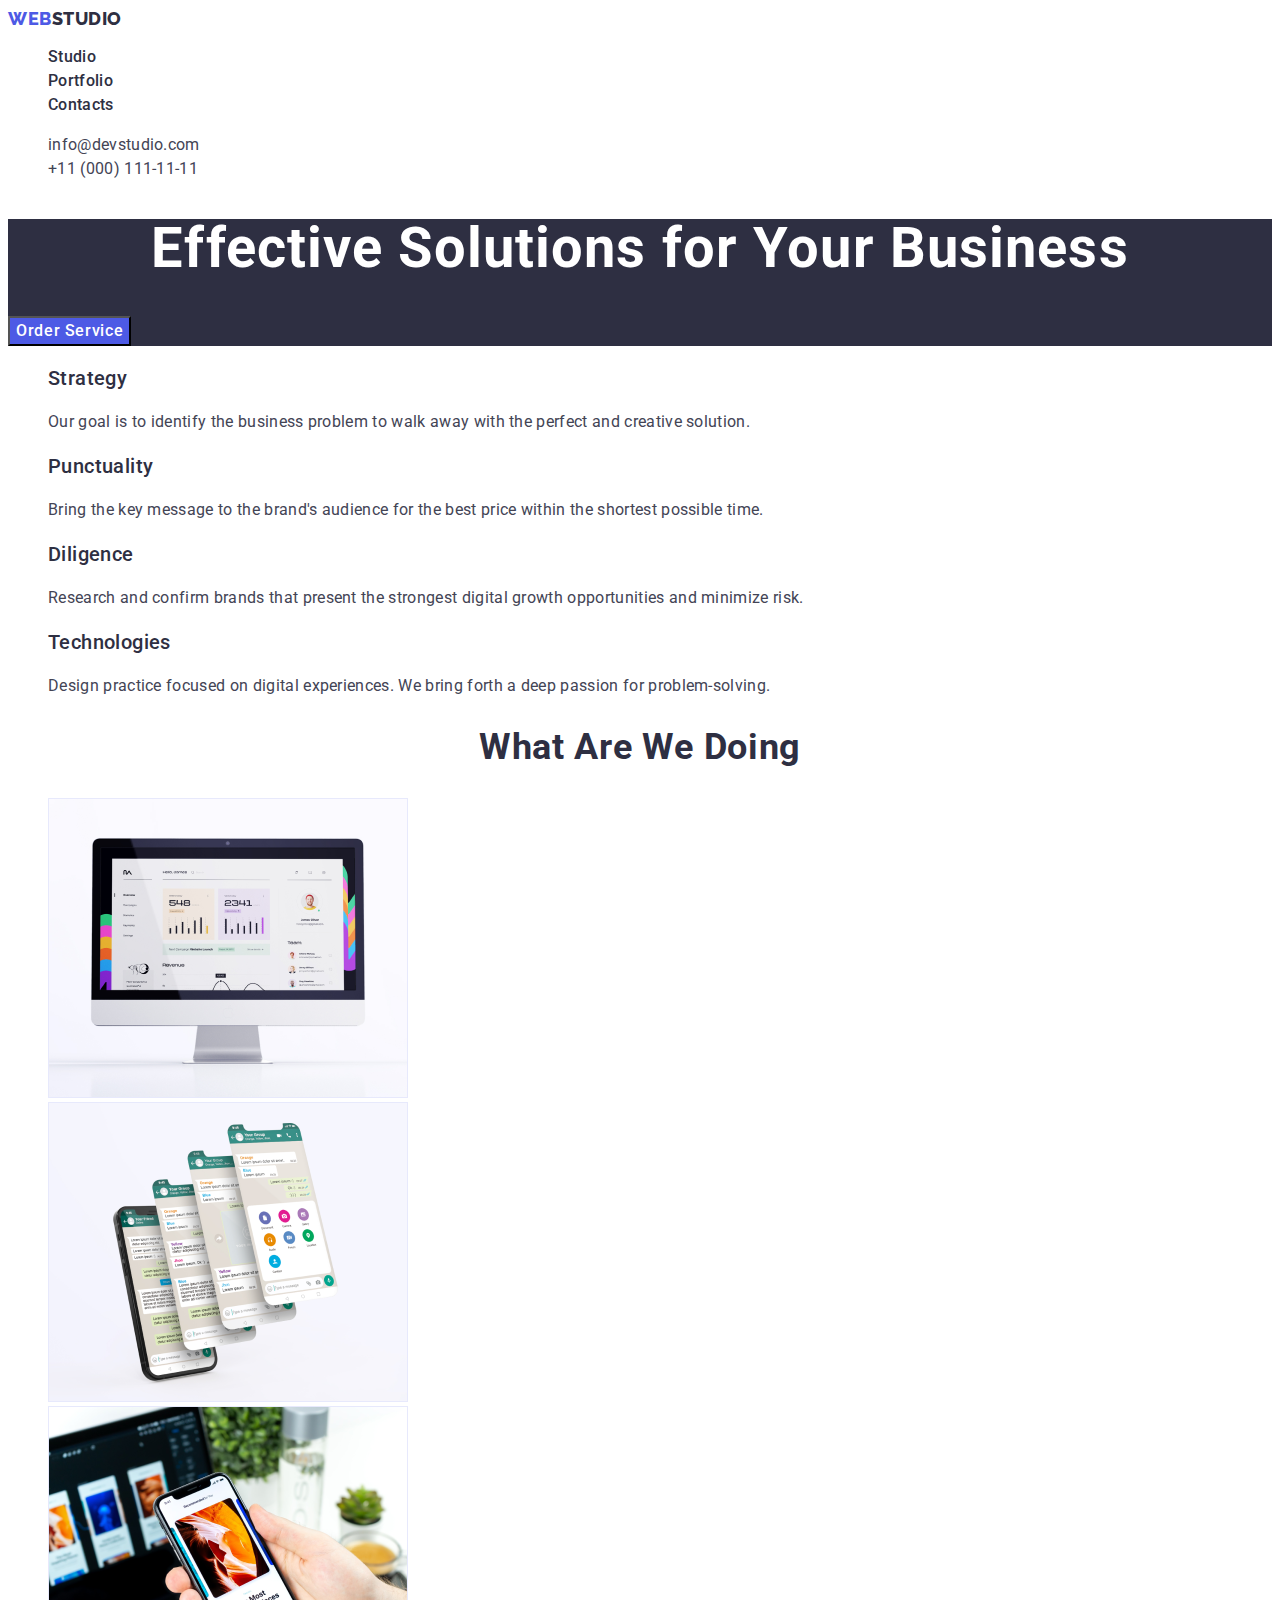
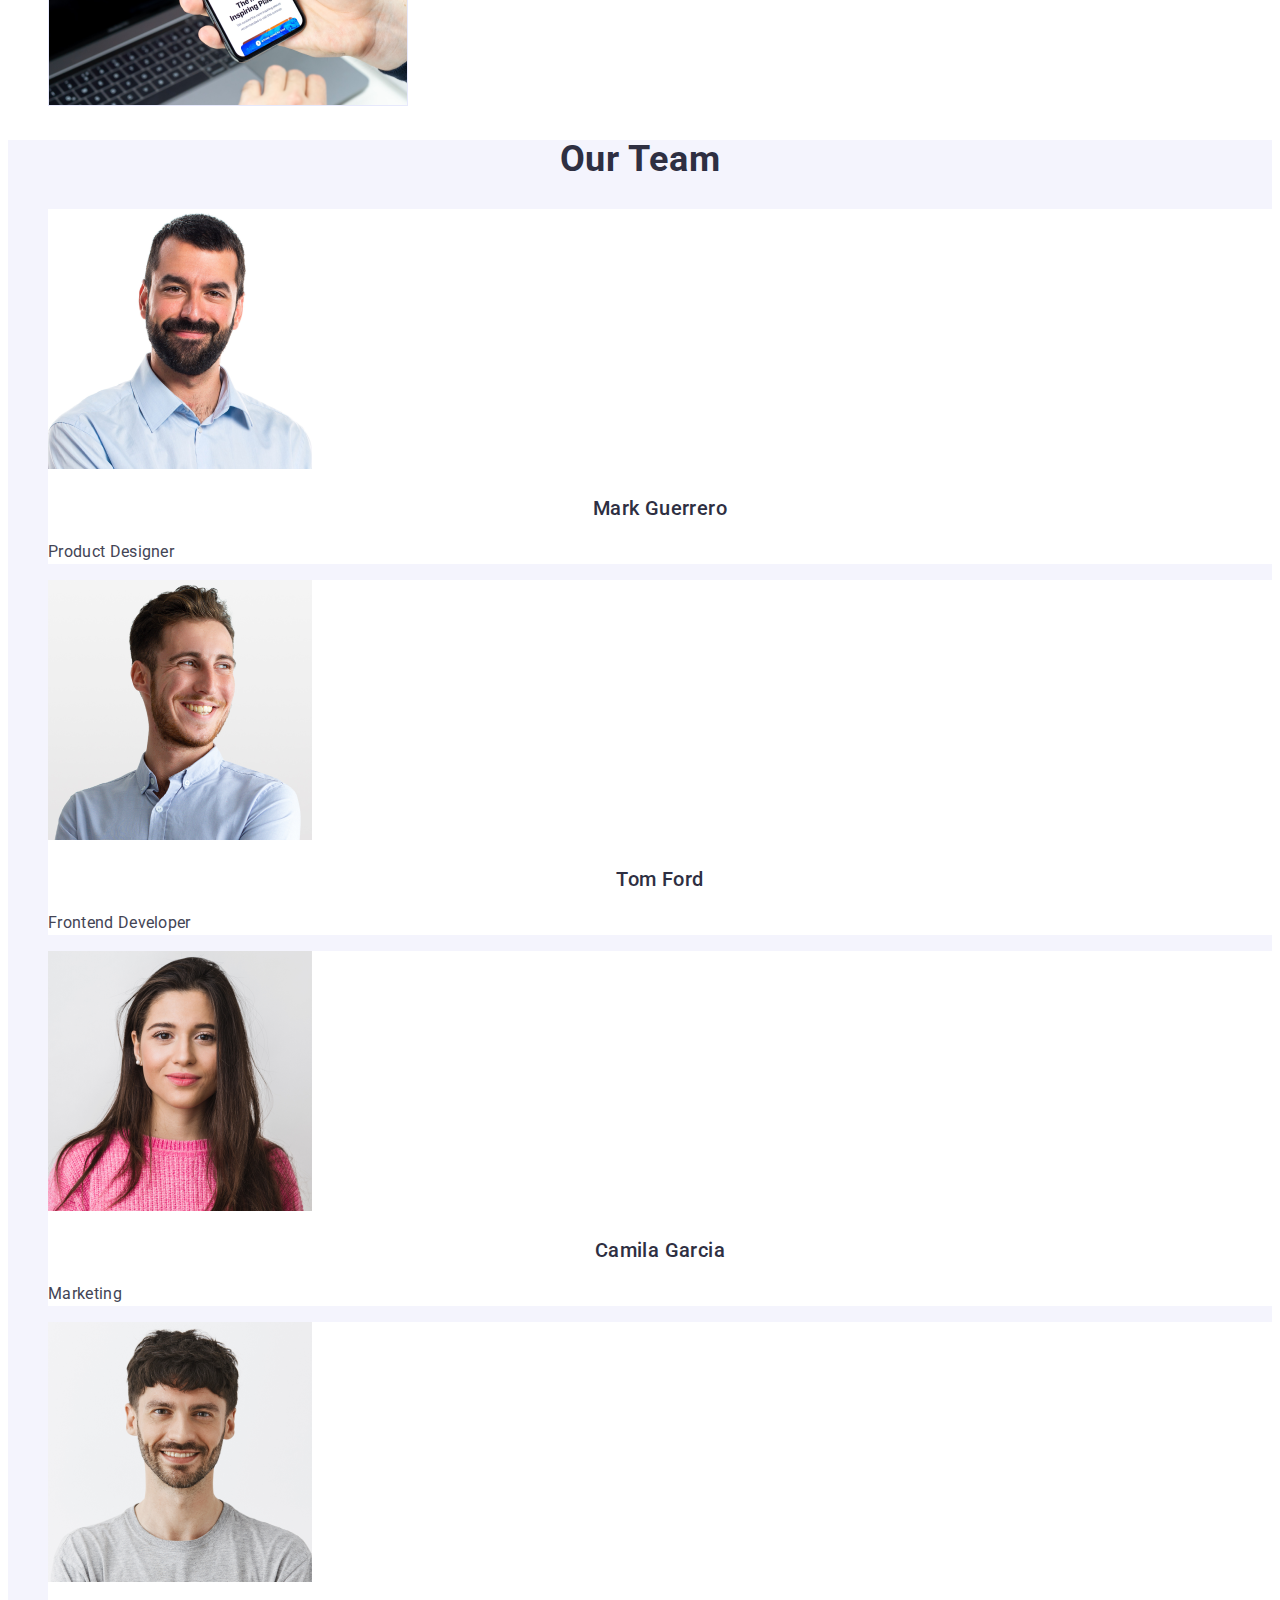
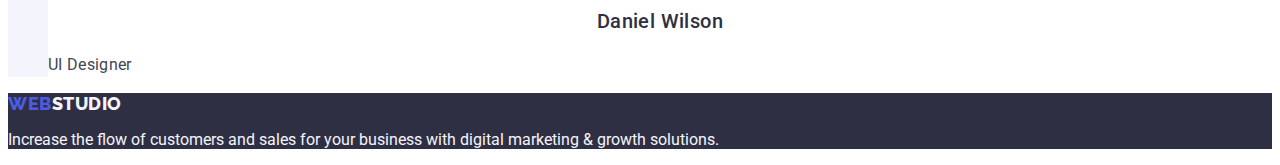
<file: index.html>
<!DOCTYPE html>
<html lang="en">
  <head>
    <meta charset="UTF-8" />
    <meta http-equiv="X-UA-Compatible" content="IE=edge" />
    <meta name="viewport" content="width=device-width, initial-scale=1.0" />
    <title>Document</title>
    <link rel="preconnect" href="https://fonts.googleapis.com">
    <link rel="preconnect" href="https://fonts.gstatic.com" crossorigin>
    <link href="https://fonts.googleapis.com/css2?family=Raleway:wght@800&family=Roboto:wght@400;500;700;900&display=swap" rel="stylesheet">
    <link rel="stylesheet" href="./css/styles.css" />
  </head>
  <body>
    <!-- Header -->
    <header class="header">
      <nav class="nav">
        <a href="./index.html" class="logo link"
          >Web<span class="studio">Studio</span></a>
        <ul class="site-nav list">
          <li><a href="./index.html" class="nav-link link">Studio</a></li>
          <li><a href="./portfolio.html" class="nav-link link">Portfolio</a></li>
          <li><a href="" class="nav-link link">Contacts</a></li>
        </ul>
      </nav>

      <address class="address">
        <ul class="auth-nav list">
          <li>
            <a href="mailto:info@devstudio.com" class="info link"
              >info@devstudio.com</a
            >
          </li>
          <li>
            <a href="tel:+110001111111" class="info link">+11 (000) 111-11-11</a>
          </li>
        </ul>
      </address>
    </header>

    <main>
      <!-- Hero Section One-->
      <section class="hero">
        <h1 class="hero-title">Effective Solutions for Your Business</h1>
        <button type="button" class="hero-button">Order Service</button>
      </section>

      <!-- Who We Are Section Two-->
      <section class="section">
        <h2 class="section-one" hidden>Who We Are</h2>
        <ul class="list">
          <li>
            <h3 class="statement">Strategy</h3>
            <p class="statement-description">
              Our goal is to identify the business problem to walk away with the
              perfect and creative solution.
            </p>
          </li>
          <li>
            <h3 class="statement">Punctuality</h3>
            <p class="statement-description">
              Bring the key message to the brand's audience for the best price
              within the shortest possible time.
            </p>
          </li>
          <li>
            <h3 class="statement">Diligence</h3>
            <p class="statement-description">
              Research and confirm brands that present the strongest digital
              growth opportunities and minimize risk.
            </p>
          </li>
          <li>
            <h3 class="statement">Technologies</h3>
            <p class="statement-description">
              Design practice focused on digital experiences. We bring forth a
              deep passion for problem-solving.
            </p>
          </li>
        </ul>
      </section>

      <!-- What Are We Doing Section Three-->
      <section class="section">
        <h2 class="section-title">What are we doing</h2>
        <ul class="list">
          <li>
            <img src="./images/desktop.jpg" alt="desktop" width="360" />
          </li>
          <li>
            <img src="./images/phoneapps.jpg" alt="smartphone" width="360" />
          </li>
          <li>
            <img
              src="./images/desktopandphone.jpg"
              alt="both combined"
              width="360"
            />
          </li>
        </ul>
      </section>

      <!-- Our Team Section Four-->

      <section class="section our-team">
        <h2 class="section-title">Our Team</h2>
        <ul class="list">
          <li class="team">
            <img src="./images/mg.jpg" alt="Mark Guerrero photo" width="264" />
            <h3 class="staff-name">Mark Guerrero</h3>
            <p class="staff-role">Product Designer</p>
          </li>
          <li class="team">
            <img src="./images/tf.jpg" alt="Tom Ford photo" width="264" />
            <h3 class="staff-name">Tom Ford</h3>
            <p class="staff-role">Frontend Developer</p>
          </li>
          <li class="team">
            <img src="./images/cg.jpg" alt="Camila Garcia photo" width="264" />
            <h3 class="staff-name">Camila Garcia</h3>
            <p class="staff-role">Marketing</p>
          </li>
          <li class="team">
            <img src="./images/dw.jpg" alt="Daniel Wilson photo" width="264" />
            <h3 class="staff-name">Daniel Wilson</h3>
            <p class="staff-role">UI Designer</p>
          </li>
        </ul>
      </section>
    </main>

    <!-- Footer -->

    <footer class="footer link">
      <a href="./index.html" class="footer-logo link"
        >Web<span class="footer-studio">Studio</span></a
      >
      <p class="footer-text">
        Increase the flow of customers and sales for your business with digital
        marketing & growth solutions.
      </p>
    </footer>
  </body>
</html>
</file>
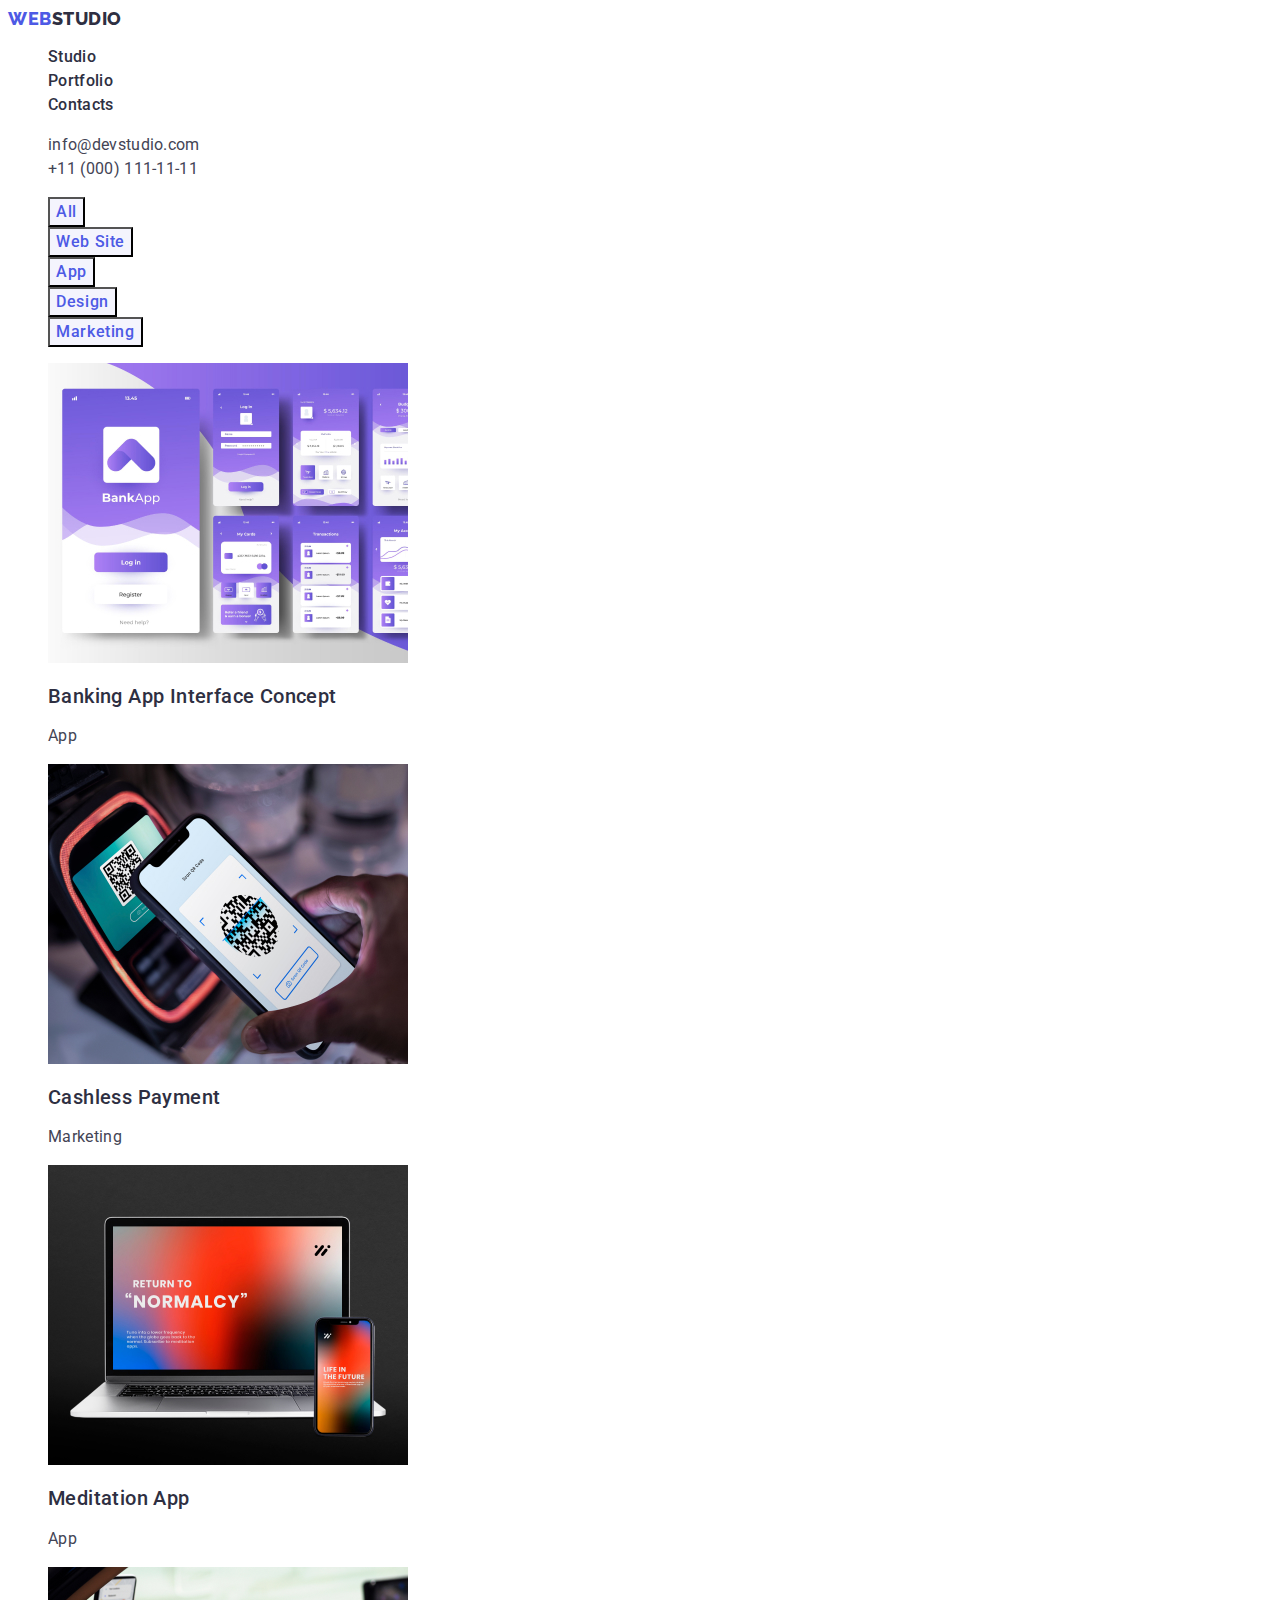
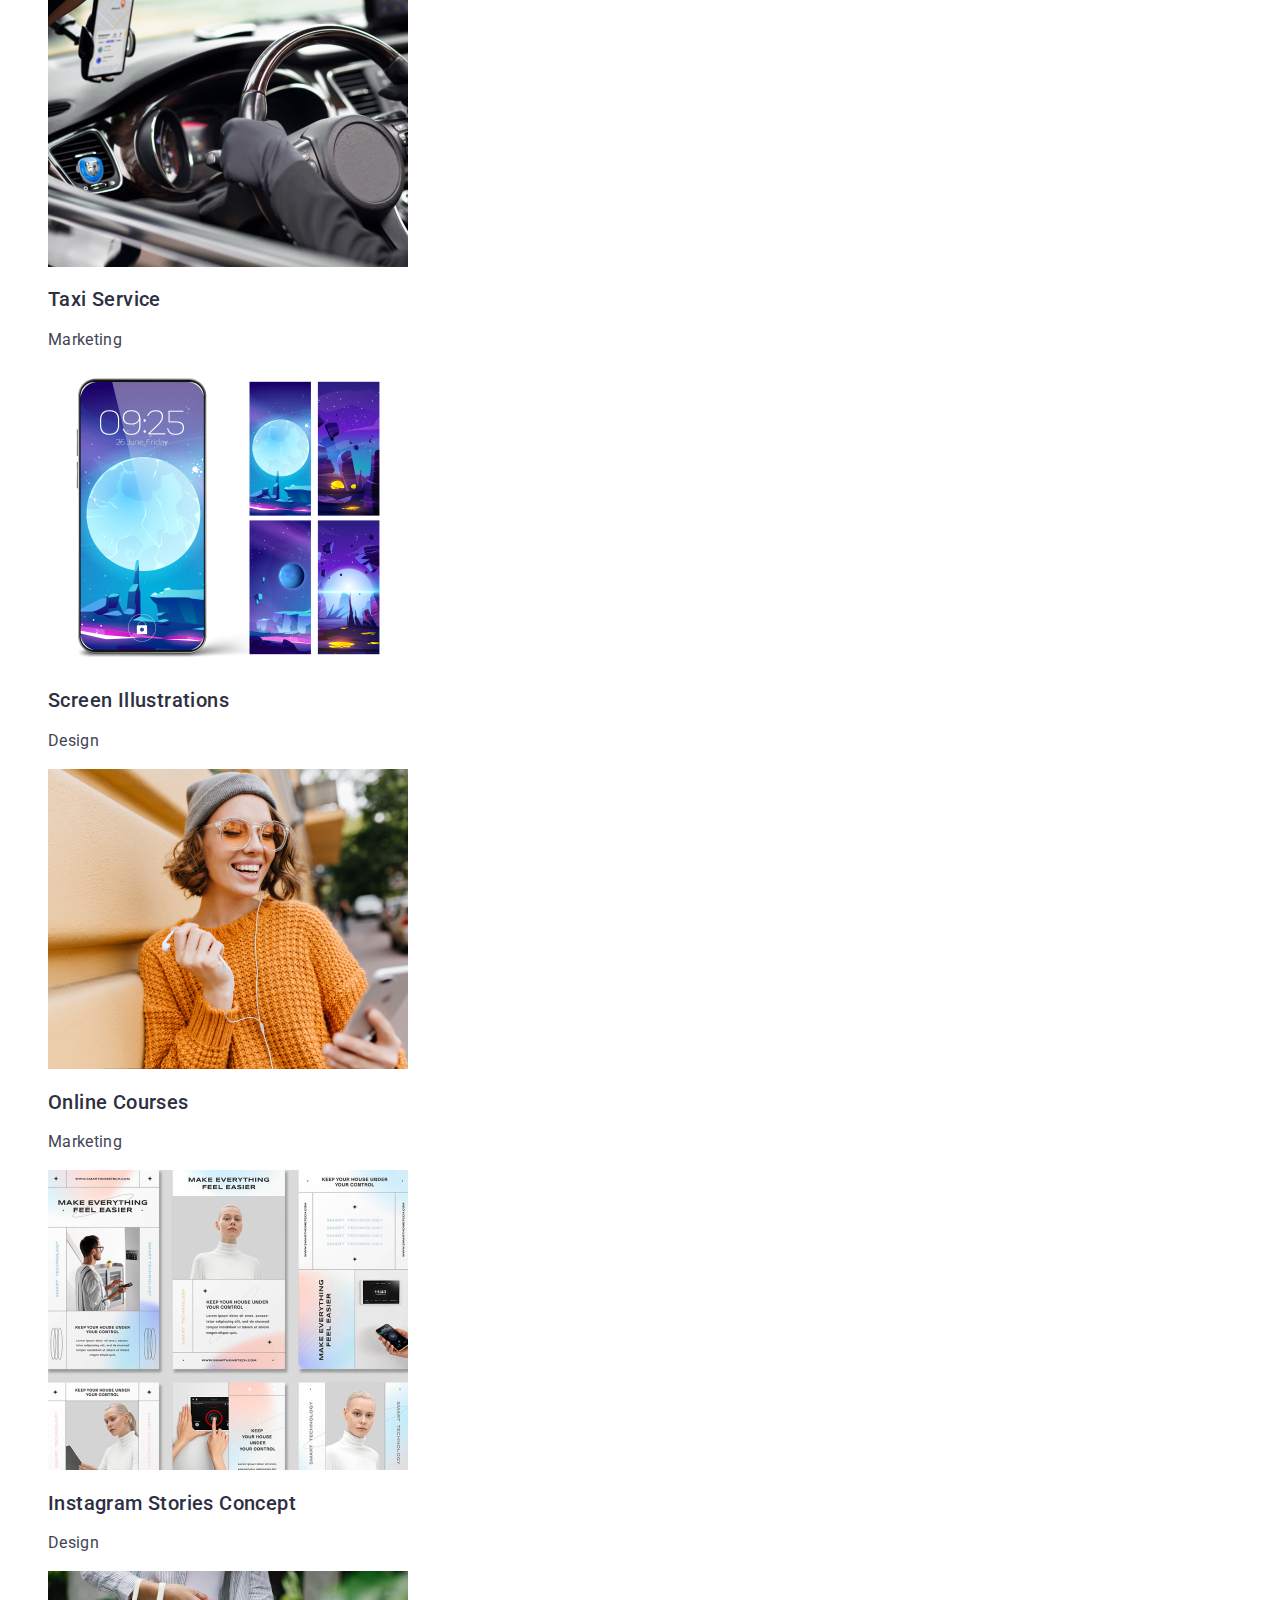
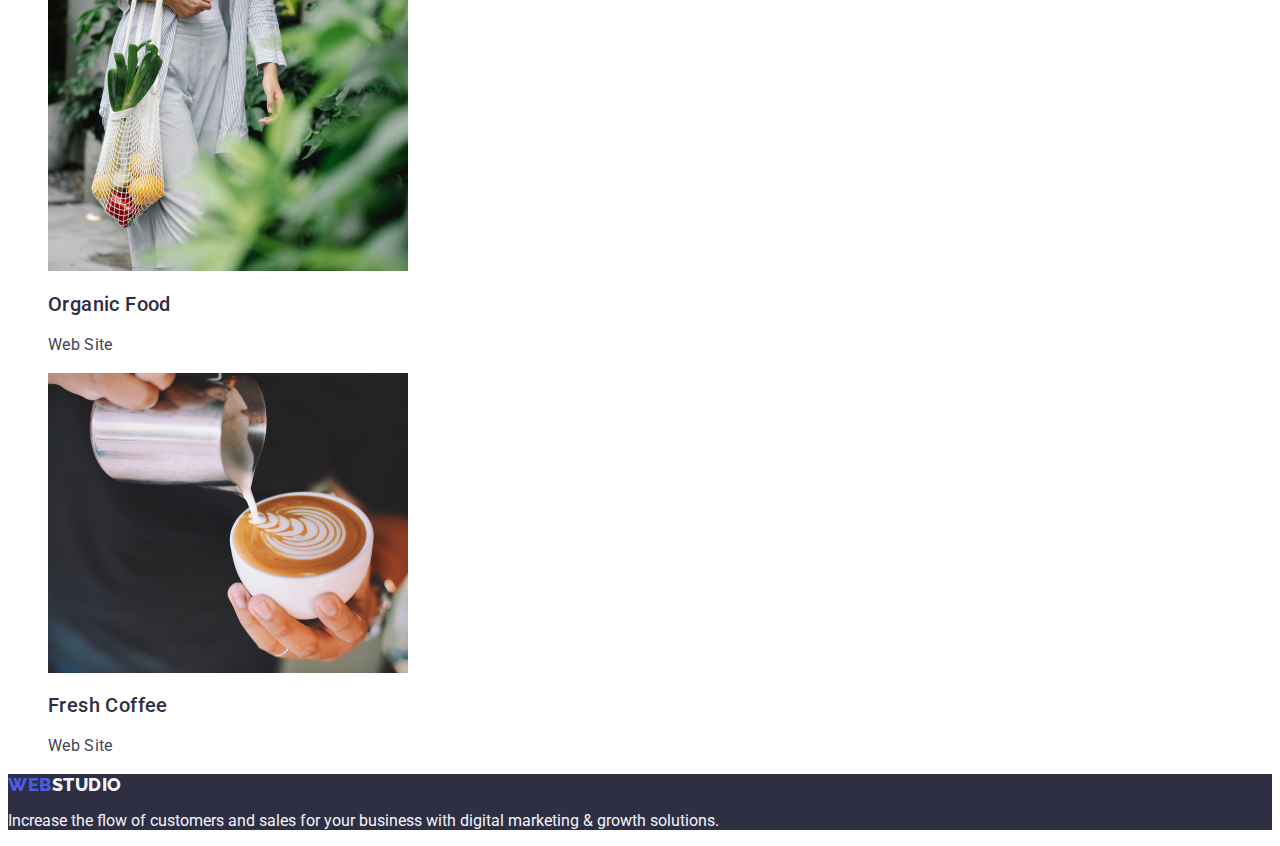
<file: portfolio.html>
<!DOCTYPE html>
<html lang="en">
  <head>
    <meta charset="UTF-8" />
    <meta http-equiv="X-UA-Compatible" content="IE=edge" />
    <meta name="viewport" content="width=device-width, initial-scale=1.0" />
    <title>Document</title>
    <link rel="preconnect" href="https://fonts.googleapis.com">
    <link rel="preconnect" href="https://fonts.gstatic.com" crossorigin>
    <link href="https://fonts.googleapis.com/css2?family=Raleway:wght@800&family=Roboto:wght@400;500;700;900&display=swap" rel="stylesheet">
    <link rel="stylesheet" href="./css/styles.css" />
  </head>
  <body class="page">
    <!-- Header -->
    <header class="header">
      <nav class="nav">
        <a href="./index.html" class="logo link"
          >Web<span class="studio">Studio</span></a>
        <ul class="site-nav list">
          <li><a href="./index.html" class="nav-link link">Studio</a></li>
          <li><a href="./portfolio.html" class="nav-link link">Portfolio</a></li>
          <li><a href="" class="nav-link link">Contacts</a></li>
        </ul>
      </nav>

      <address class="address">
        <ul class="auth-nav list">
          <li>
            <a href="mailto:info@devstudio.com" class="info link"
              >info@devstudio.com</a
            >
          </li>
          <li>
            <a href="tel:+110001111111" class="info link">+11 (000) 111-11-11</a>
          </li>
        </ul>
      </address>
    </header>
    <main>
      <!-- Navigation buttons -->
      <section>
        <h1 hidden>Our Projects</h1>
        <ul class="filter list">
          <li>
            <button type="button" class="filter-button">All</button>
          </li>
          <li>
            <button type="button" class="filter-button">Web Site</button>
          </li>
          <li>
            <button type="button" class="filter-button">App</button>
          </li>
          <li>
            <button type="button" class="filter-button">Design</button>
          </li>
          <li>
            <button type="button" class="filter-button">Marketing</button>
          </li>
        </ul>
          <ul class="portfolio list">
          <li class="portfolio-card list">
           <a href="" class="link"><img
              src="./images/portfolio/img-8.jpg"
              alt="Banking App"
              width="360"
            />
            <h2 class="portfolio-type">Banking App Interface Concept</h2>
            <p class="portfolio-platform">App</p></a>
          </li>
          <li class="portfolio-card list">
            <a href="" class="link"><img
              src="./images/portfolio/img-7.jpg"
              alt="Cashless Payment"
              width="360"
            />
            <h2 class="portfolio-type">Cashless Payment</h2>
            <p class="portfolio-platform">Marketing</p></a>
          </li>
          <li class="portfolio-card list">
            <a href="" class="link"><img
              src="./images/portfolio/img-6.jpg"
              alt="Meditation App"
              width="360"
            />
            <h2 class="portfolio-type">Meditation App</h2>
            <p class="portfolio-platform">App</p></a>
          </li>
          <li class="portfolio-card list">
            <a href="" class="link"><img
              src="./images/portfolio/img-5.jpg"
              alt="Taxi Service"
              width="360"
            />
            <h2 class="portfolio-type">Taxi Service</h2>
            <p class="portfolio-platform">Marketing</p></a>
          </li>
          <li class="portfolio-card list">
            <a href="" class="link"><img
              src="./images/portfolio/img-4.jpg"
              alt="Screen Illustrations"
              width="360"
            />
            <h2 class="portfolio-type">Screen Illustrations</h2>
            <p class="portfolio-platform">Design</p></a>
          </li>
          <li class="portfolio-card list">
            <a href="" class="link"><img
              src="./images/portfolio/img-3.jpg"
              alt="Online Courses"
              width="360"
            />
            <h2 class="portfolio-type">Online Courses</h2>
            <p class="portfolio-platform">Marketing</p></a>
          </li>
          <li class="portfolio-card list">
            <a href="" class="link"><img
              src="./images/portfolio/img-2.jpg"
              alt="Instagram Stories Concept"
              width="360"
            />
            <h2 class="portfolio-type">Instagram Stories Concept</h2>
            <p class="portfolio-platform">Design</p></a>
          </li>
          <li class="portfolio-card list">
            <a href="" class="link"><img
              src="./images/portfolio/img-1.jpg"
              alt="Organic Food"
              width="360"
            />
            <h2 class="portfolio-type">Organic Food</h2>
            <p class="portfolio-platform">Web Site</p></a>
          </li>
          <li class="portfolio-card list">
            <a href="" class="link"><img
              src="./images/portfolio/img.jpg"
              alt="Fresh Coffee"
              width="360"
            />
            <h2 class="portfolio-type">Fresh Coffee</h2>
            <p class="portfolio-platform">Web Site</p></a>
          </li>
        </ul>
      </section>
    </main>
    <!-- Footer -->
    <footer class="footer link">
      <a href="./index.html" class="footer-logo link"
        >Web<span class="footer-studio">Studio</span></a
      >
      <p class="footer-text">
        Increase the flow of customers and sales for your business with digital
        marketing & growth solutions.
      </p>
    </footer>
  </body>
</html>
</file>
<file: css/styles.css>
:root {
  --primary-brand: #4d5ae5;
  --pressed-state: #404bbf;
  --dark: #2e2f42;
  --success: #31d0aa;
  --text: #434455;
  --subtle-text: #8e8f99;
  --accent: #e7e9fc;
  --light: #f4f4fd;
  --modal-overlay: #2e2f42;
  --hero-background: #2e2f42;
  --white-background: #ffffff;
  --modal-background: #fcfcfc;
}
/* Body */

body {
  color: var(--text);
  background-color: var(--white-background);
  font-family: 'Roboto', sans-serif; 
  }

.section-list,
.list {
  list-style: none;
}
/* Header */

.logo.link {
   /* Studio */
 color: var(--primary-brand);
font-family: 'Raleway', sans-serif;
font-style: normal;
font-weight: 800;
font-size: 18px;
line-height: 1.17;
letter-spacing: 0.03em;
text-transform: uppercase;
text-decoration: none;
}
.logo.link {
  text-decoration: none;
}

.studio {
color: var(--dark);
font-family: 'Raleway', sans-serif;
font-style: normal;
font-weight: 800;
font-size: 18px;
line-height: 1.17;
}

/* Site nav */

.address {
  font-style: normal;
}

.nav-link {
color: var(--dark);
letter-spacing: 0.02em;
line-height: 1.5;
font-style: normal;
font-weight: 500;
font-size: 16px;
}

.site-nav, .nav-link:hover,
.site-nav, .nav-link:focus {
color: var(--pressed-state);

}

.auth-nav .info,
.auth-nav .tel {
color: var(--text);
font-style: normal;
font-weight: 400;
font-size: 16px;
line-height: 1.5;
letter-spacing: 0.02em;
}

.auth-nav .info:hover,
.auth-nav .info:focus {
  color: var(--pressed-state);
  line-height: 1.5;
}

/* Hero */
.hero {
  background-color: var(--hero-background);
}

.hero-title {
  color: var(--white-background);
 font-style: normal;
font-weight: 700;
font-size: 56px;
line-height: 1.07;
letter-spacing: 0.02em;
text-align: center;
}
.hero-button {
  background-color: var(--primary-brand);
  color: var(--white-background);
  cursor: pointer;
  font-family: 'Roboto', sans-serif;
font-style: normal;
font-weight: 500;
font-size: 16px;
line-height: 1.5;
letter-spacing: 0.04em;
}
.hero-button:hover,
.hero-button:focus {
  background-color: var(--pressed-state);
}

/* Sections */
.section {
  color: var(--dark);

}

.section-one {
  font-style: normal;
  font-weight: 700;
  font-size: 36px;
  line-height: 1.12;
  text-align: center;
  letter-spacing: 0.02em;
  text-transform: capitalize;
  color: var(--dark);}


.section-title {
font-style: normal;
font-weight: 700;
font-size: 36px;
line-height: 1.11;
text-align: center;
letter-spacing: 0.02em;
text-transform: capitalize;
color: var(--dark);
}

.statement {
  color: var(--dark); 
font-style: normal;
font-weight: 500;
font-size: 20px;
line-height: 1.2;
letter-spacing: 0.02em;
}
.statement-description {
font-style: normal;
font-weight: 400;
font-size: 16px;
line-height: 1.5;
letter-spacing: 0.02em;
color: var(--text);
background-color: var(--white-background);
}

/* Our team section */
.our-team {
  background-color: var(--light);
}

.staff-name {
font-style: normal;
font-weight: 500;
font-size: 20px;
line-height: 1.2;
text-align: center;
letter-spacing: 0.02em;
background-color: var(--white-background);
color: var(--dark);
}
.staff-role, .team {
  color: var(--text);
  background-color: var(--white-background);
  line-height: 1.5;
letter-spacing: 0.02em;
}

/* Portfolio Page */

/* Navigation filter buttons */

.filter-button {
  font-family: 'Roboto', sans-serif;
  font-style: normal;
  font-weight: 500;
  font-size: 16px;
  line-height: 1.5;
  letter-spacing: 0.04em;
  
  color: var(--primary-brand);
  background-color: var(--light);
  cursor: pointer;
}
.filter-button:hover,
.filter-button:focus {
  background-color: var(--pressed-state);
  color: var(--white-background);
}

/* Portfolio Main */

.portfolio-card, .list {
text-decoration: none;
}

.portfolio-type {
font-style: normal;
font-weight: 500;
font-size: 20px;
line-height: 1.2;
letter-spacing: 0.02em;
color: var(--dark);
}

.portfolio-platform {
  font-size: 16px;
  line-height: 1.5;
  letter-spacing: 0.02em;
color: var(--text);
}
/* Footer */

.footer, .footer-text,
.footer-studio {
  background-color: var(--dark);
  color: var(--light);
  
}
.footer-logo.link {
  /* Studio */
color: var(--primary-brand);
  font-family: 'Raleway', sans-serif;
  font-style: normal;
  font-weight: 800;
  font-size: 18px;
  line-height: 1.17;
  letter-spacing: 0.03em;
  text-transform: uppercase;
text-decoration: none;
}

.link {
  text-decoration: none;
}
</file>
